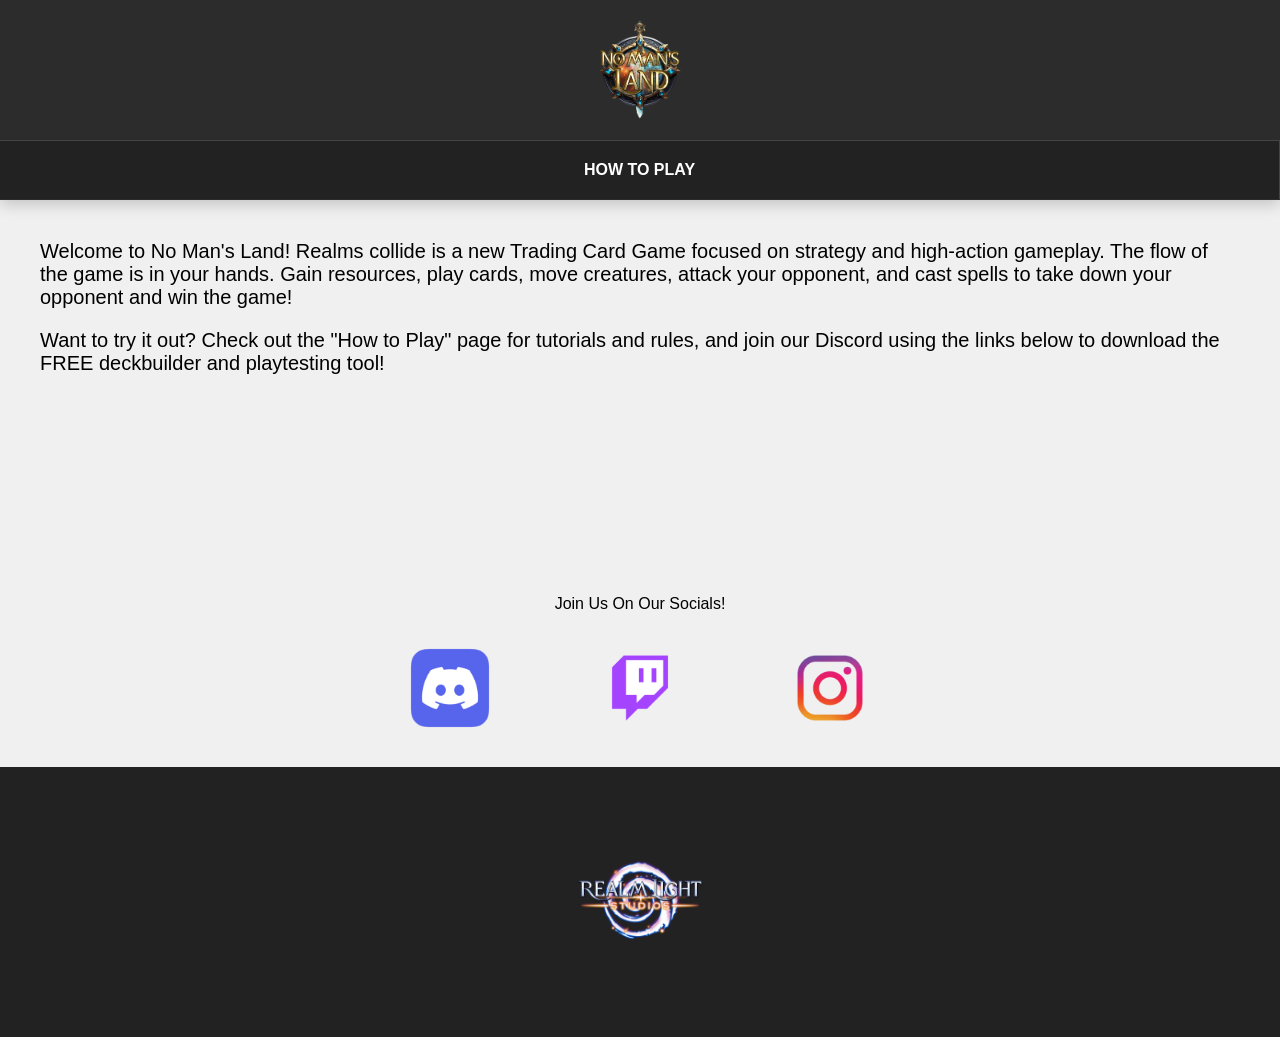
<file: Code/index.html>
<!DOCTYPE html>
<html>
    <head>
        <meta charset="UTF-8">
        <link rel="icon" type="image/png" href="../Assets/NML_Final_Logo.png">
        <title>No Man's Land</title>
        <link rel="stylesheet" href="style.css">
    </head>
    <body>
        <header class="main-banner">
            <div class="banner-content">
                <div class="logo">
                    <img src="../Assets/NML_Final_Logo.png" alt="Game Logo" class="banner-logo-img">
                </div>

                <nav class="banner-buttons">
                    <a href="rules.html" class="nav-btn">How To Play</a>
                </nav>
            </div>
        </header>

        <main class="content">
            <div class="welcome-text-container">
                <div> Welcome to No Man's Land! Realms collide is a new Trading Card Game focused on strategy and high-action gameplay. The flow of the game is in your hands.
                    Gain resources, play cards, move creatures, attack your opponent, and cast spells to take down your opponent and win the game!      
                </div>
                <div>
                    Want to try it out? Check out the "How to Play" page for tutorials and rules, and join our Discord using the links below to download the FREE deckbuilder and playtesting tool!
                </div>
            </div>
            <div class="links-container">
                <div>Join Us On Our Socials!</div>
                <div class="links">
                <a href="https://discord.gg/ymBTwPd3w2" class="social-link">
                    <img src="../Assets/discord-logo.png" alt="discord logo" class="social-logo-img">
                </a>
                <a href="https://www.twitch.tv/nml_gaming" class="social-link">
                    <img src="../Assets/twitch-logo.png" alt="twitch logo" class="social-logo-img">
                </a>
                <a href="https://www.instagram.com/nomanslandtcg/" class="social-link">
                    <img src="../Assets/insta-logo.png" alt="instagram logo" class="social-logo-img">
                </a>
                </div>
            </div>
        </main>
        <div class="RLS-logo">
            <img src="../Assets/RLS_Logo.png" alt="RLS Logo" class="RLS-logo-img">
        </div>
    </body>
</html>
</file>
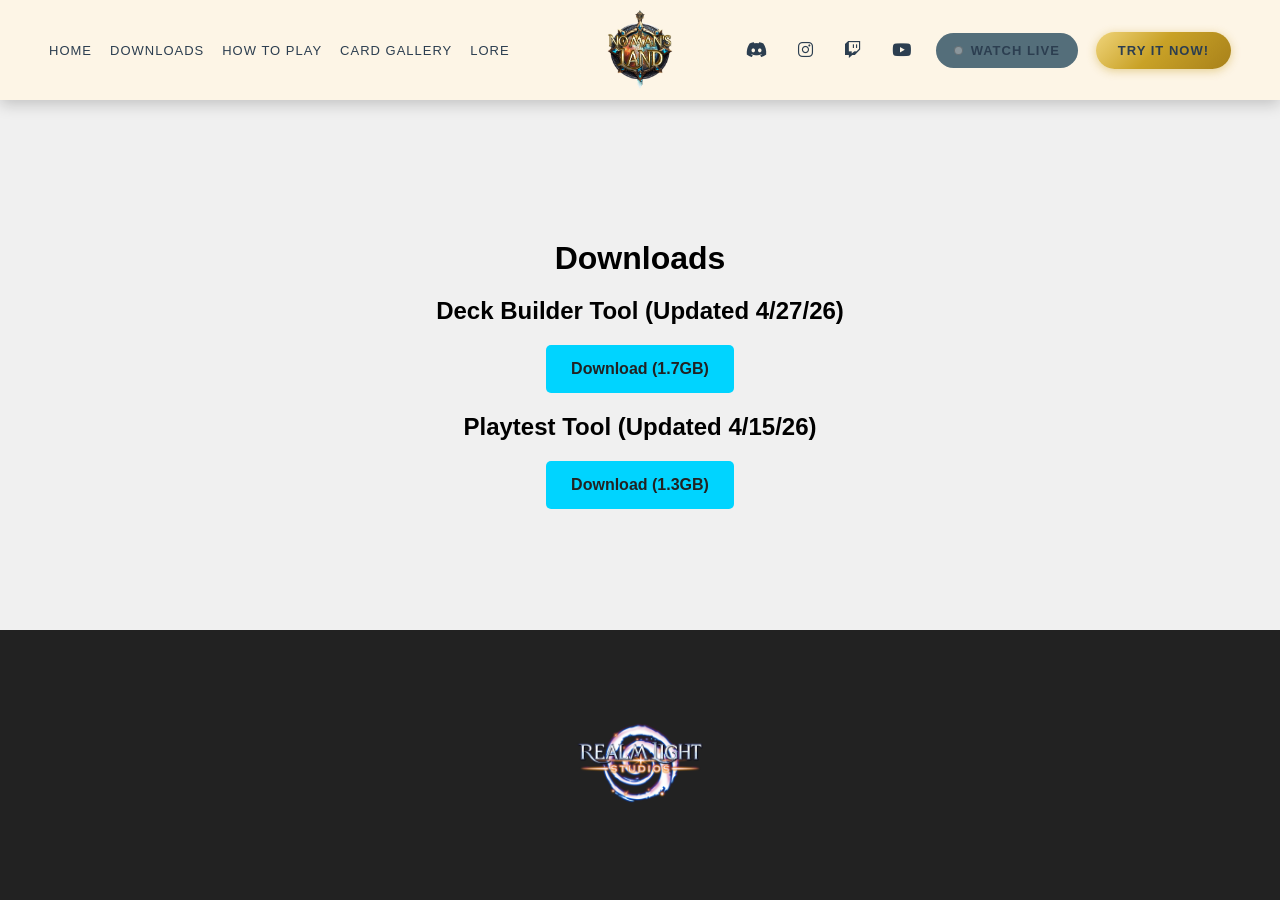
<file: downloads/index.html>
<!DOCTYPE html>
<html>
    <head>
        <meta charset="UTF-8">
        <link rel="icon" type="image/png" href="../Assets/NML_Final_Logo.png">
        <title>No Man's Land</title>
        <link rel="stylesheet" href="https://cdnjs.cloudflare.com/ajax/libs/font-awesome/6.5.1/css/all.min.css">
        <link rel="stylesheet" href="../style.css">
        <meta name="viewport" content="width=device-width, initial-scale=1.0">
    </head>
    <body>
        <header class="main-banner">
            <nav class="main-nav">
                <div class="nav-section nav-left">
                    <a href="../">Home</a>
                    <a href="../downloads/">Downloads</a>
                    <a href="../how-to-play/">How to Play</a>
                    <a href="../card-gallery/">Card Gallery</a>
                    <a href="../lore/">Lore</a>
                </div>

                <div class="nav-logo">
                    <img src="../Assets/NML_Final_Logo.png" alt="No Man's Land">
                </div>

                <div class="nav-section nav-right">
                    <a href="https://discord.gg/ymBTwPd3w2" target="_blank" rel="noopener" aria-label="Discord"><i class="fa-brands fa-discord"></i></a>
                    <a href="https://www.instagram.com/nomanslandtcg/" target="_blank" rel="noopener" aria-label="Instagram"><i class="fa-brands fa-instagram"></i></a>
                    <a href="https://www.twitch.tv/nomanslandtcg" target="_blank" rel="noopener" aria-label="Twitch"><i class="fa-brands fa-twitch"></i></a>
                    <a href="https://www.youtube.com/@NoMansLandTCG" target="_blank" rel="noopener" aria-label="YouTube"><i class="fa-brands fa-youtube"></i></a>
                    <a class="watch-live-btn" href="https://www.twitch.tv/nomanslandtcg" target="_blank" rel="noopener"><span class="live-dot" aria-hidden="true"></span>WATCH LIVE</a>
                    <a class="try-now-btn" href="https://play.nomanslandtcg.com">Try It Now!</a>
                </div>
            </nav>
            <div class="hamburger" onclick="toggleMenu()">
                <i class="fa-solid fa-bars"></i>
            </div>

            <div id="mobileMenu" class="mobile-nav">
                <div class="mobile-links">
                    <a href="../">Home</a>
                    <a href="../downloads/">Downloads</a>
                    <a href="../how-to-play/">How to Play</a>
                    <a href="../card-gallery/">Card Gallery</a>
                    <a href="../lore/">Lore</a>
                </div>

                <div class="mobile-footer">
                    <div class="social-row">
                        <a href="https://discord.gg/ymBTwPd3w2" target="_blank" rel="noopener" aria-label="Discord"><i class="fa-brands fa-discord"></i></a>
                        <a href="https://www.instagram.com/nomanslandtcg/" target="_blank" rel="noopener" aria-label="Instagram"><i class="fa-brands fa-instagram"></i></a>
                        <a href="https://www.twitch.tv/nomanslandtcg" target="_blank" rel="noopener" aria-label="Twitch"><i class="fa-brands fa-twitch"></i></a>
                        <a href="https://www.youtube.com/@NoMansLandTCG" target="_blank" rel="noopener" aria-label="YouTube"><i class="fa-brands fa-youtube"></i></a>
                    </div>
                    <a class="try-now-btn" href="https://play.nomanslandtcg.com">Try It Now!</a>
                    <a class="watch-live-btn" href="https://www.twitch.tv/nomanslandtcg" target="_blank" rel="noopener"><span class="live-dot" aria-hidden="true"></span>WATCH LIVE</a>
                </div>
            </div>
        </header>

        <main class="content">
            <div class="downloads-container">
                <h1>Downloads</h1>
                <h2>Deck Builder Tool (Updated 4/27/26)</h2>
                    <a href="https://drive.google.com/file/d/1N181UV64yaGuAPT2AQd58Dts3utvzU95/view?usp=drive_link" target="_blank" class="download-btn"> Download (1.7GB)
                    </a>
                <h2>Playtest Tool (Updated 4/15/26)</h2>
                    <a href="https://drive.google.com/file/d/1qZ88FuMvKikA5ITnIXZT-iOIHxzTMVad/view?usp=drive_link" target="_blank" class="download-btn"> Download (1.3GB)
                    </a>
            </div>
        </main>
        <div class="RLS-logo">
            <img src="../Assets/RLS_Logo.png" alt="RLS Logo" class="RLS-logo-img" fetchpriority="high" loading="eager">
        </div>

        <script>
        function toggleMenu() {
            const menu = document.getElementById('mobileMenu');
            if (!menu) return;
            menu.classList.toggle('active');
        }
        </script>
    <script src="../live-status.js" defer></script>
    </body>
</html>
</file>
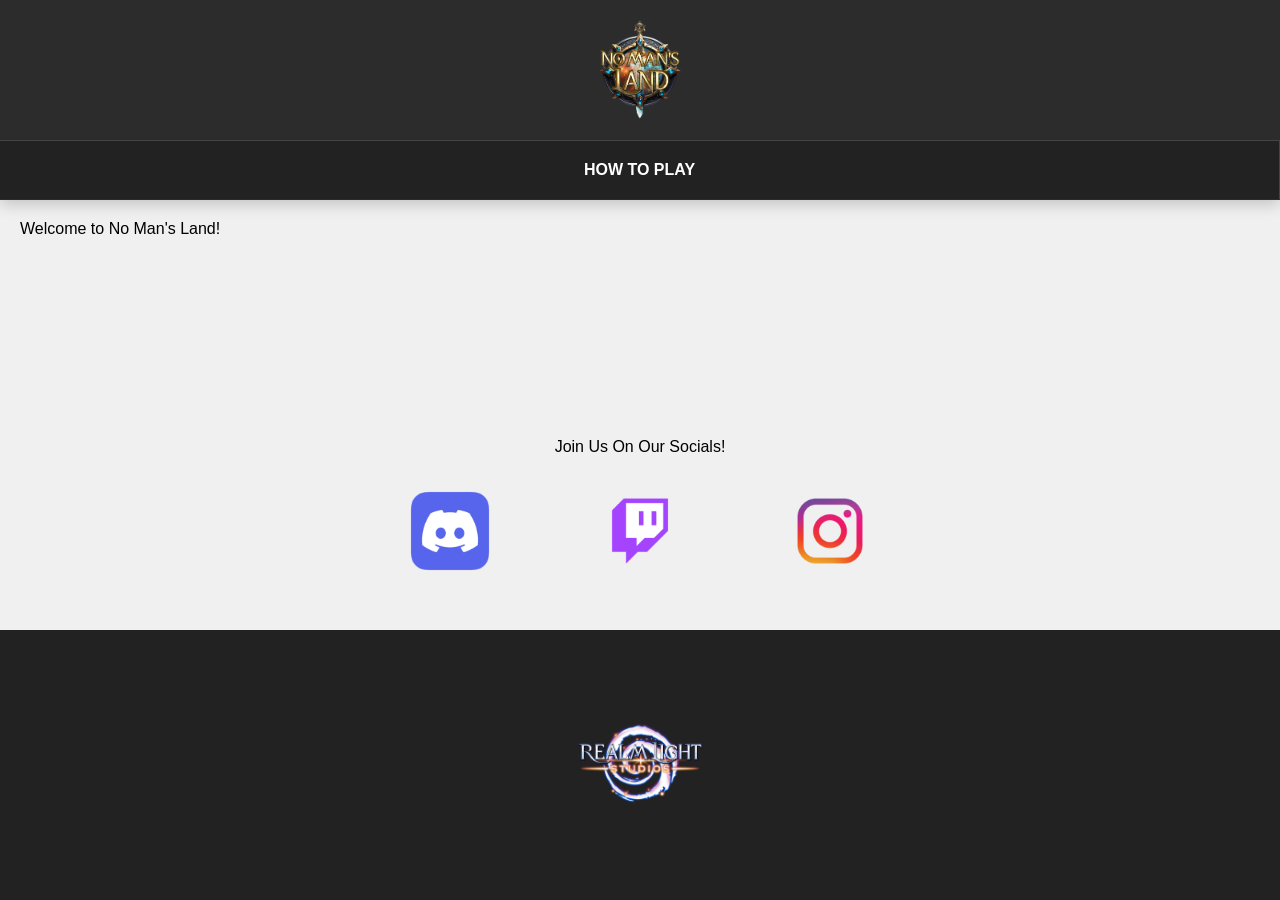
<file: Code/home.html>
<!DOCTYPE html>
<html>
    <head>
        <meta charset="UTF-8">
        <link rel="icon" type="image/png" href="../Assets/NML_Final_Logo.png">
        <title>No Man's Land</title>
        <link rel="stylesheet" href="style.css">
    </head>
    <body>
        <header class="main-banner">
            <div class="banner-content">
                <div class="logo">
                    <img src="../Assets/NML_Final_Logo.png" alt="Game Logo" class="banner-logo-img">
                </div>

                <nav class="banner-buttons">
                    <a href="rules.html" class="nav-btn">How To Play</a>
                </nav>
            </div>
        </header>

        <main class="content">
            <p>Welcome to No Man's Land!</p>
            <div class="links-container">
                <div>Join Us On Our Socials!</div>
                <div class="links">
                <a href="https://discord.gg/ymBTwPd3w2" class="social-link">
                    <img src="../Assets/discord-logo.png" alt="discord logo" class="social-logo-img">
                </a>
                <a href="https://www.twitch.tv/nml_gaming" class="social-link">
                    <img src="../Assets/twitch-logo.png" alt="twitch logo" class="social-logo-img">
                </a>
                <a href="https://www.instagram.com/nomanslandtcg/" class="social-link">
                    <img src="../Assets/insta-logo.png" alt="instagram logo" class="social-logo-img">
                </a>
                </div>
            </div>
        </main>
        <div class="RLS-logo">
            <img src="../Assets/RLS_Logo.png" alt="RLS Logo" class="RLS-logo-img">
        </div>
        
    </body>
</html>
</file>
<file: Code/style.css>
/* 1. Basic Reset */
* {
    margin: 0;
    padding: 0;
    box-sizing: border-box; /* This keeps padding from breaking widths */
}

body {
    font-family: 'Segoe UI', Tahoma, Geneva, Verdana, sans-serif;
    background-color: #f0f0f0;
    display: flex;
    flex-direction: column;
    min-height: 100vh; /* Force body to be at least the height of the screen */
    margin: 0;
}

/* 2. The Floating Banner */
.main-banner {
    position: fixed;
    top: 0;
    width: 100%;
    height: 200px; /* Increased height for logo + buttons */
    background-color: rgba(33, 33, 33, 0.95); /* Slight transparency */
    backdrop-filter: blur(5px); /* Blurs content behind the banner */
    color: white;
    z-index: 9999;
    box-shadow: 0 4px 15px rgba(0,0,0,0.2);
    display: flex;
    flex-direction: column;  /* Centers content vertically */
}
.banner-content {
    width: 100%;
    display: flex;
    text-align: center;
    flex-direction: column;
}

.logo {
    font-size: 24px;
    letter-spacing: 2px;
    margin-bottom: 20px;
    margin-top: 20px;
    color: #00d4ff;
}

/* 4. Button Styling */
.banner-buttons {
    display: flex;        /* Put buttons side-by-side */
    width: 100%;          /* Stretch container to full width */
}

/* The Buttons themselves */
.nav-btn {
    flex: 1;              /* Each button takes up 50% of the width */
    padding: 20px;   /* Vertical height for the buttons */
    cursor: pointer;
    background: #222;
    color: white;
    border: none;         /* Remove default borders */
    border-top: 1px solid #444; /* Subtle line separating logo from buttons */
    font-weight: bold;
    text-transform: uppercase;
    transition: background 0.3s;
    display: flex;
    align-items: center;
    justify-content: center;
}

/* Add a border between the two buttons */
.nav-btn:first-child {
    border-right: 1px solid #444;
}

.nav-btn:hover {
    background-color: whitesmoke;
    color: #000;
}
/* 5. Space for the Content */
.content {
    flex: 1; /* This "pushes" the footer down */
    padding-top: 220px; /* Space for your floating banner */
    padding-left: 20px;
    padding-right: 20px;
}
.banner-logo-img {
    height: 100px;       /* Control the size here */
    width: auto;        /* Prevents squishing */
    display: block;
    margin: 0 auto;
    transition: transform 0.3s ease; /* Smooth hover effect */
}

.banner-logo-img:hover {
    transform: scale(1.05); /* Makes it pop slightly when hovered */
}

a.nav-btn {
    text-decoration: none; /* Remove underline from links */
}
.links-container {
    display: flex;
    align-items: center;
    justify-content: center;
    flex-direction: column;
    margin-top: 200px;
}
.links {
    display: flex;
    justify-content: center;
    gap: 20px; /* Space between logos */
}
.social-logo-img {
    height: 150px;       /* Control the size here */
    width: auto;        /* Prevents squishing */
    display: inline-block;
    margin: 0 10px;
    padding: 10px;
    transition: transform 0.3s ease; /* Smooth hover effect */
}
.social-logo-img:hover {
    transform: scale(1.1); /* Makes it pop slightly when hovered */
}

.RLS-logo {
    width: auto;        /* Prevents squishing */
    display: flex;
    padding: 10px;
    align-items: center;
    justify-content: center;
    background-color: #222;
}
.RLS-logo-img {
    height: 250px;       /* Control the size here */
    width: auto;        /* Prevents squishing */
    display: inline-block;
    margin: 0 10px;
    padding: 10px;
    transition: transform 0.3s ease; /* Smooth hover effect */
}
/* Container for each dropdown */
.rule-section {
    background: white;
    margin-bottom: 10px;
    border-radius: 8px;
    overflow: hidden;
    box-shadow: 0 2px 5px rgba(0,0,0,0.1);
    border: 1px solid #ddd;
}

/* The "Header" of the dropdown */
summary {
    padding: 15px;
    font-weight: bold;
    cursor: pointer;
    background-color: #222;
    color: whitesmoke;
    list-style: none; 
}

/* Adding a custom indicator (optional) */
summary::before {
    content: "▶ ";
    display: inline-block;
    transition: transform 0.2s;
}

/* Rotates the arrow when the section is open */
details[open] summary::before {
    transform: rotate(90deg);
}

/* The text inside */
.rule-content {
    padding: 20px;
    line-height: 1.6;
    color: #333;
    border-top: 1px solid #eee;
}

.rule-content ul {
    padding-left: 20px;
}
.header-container{
    display: flex;
    justify-content: center;
    border-bottom: 1px solid #000;
    padding-bottom: 10px;
    margin-bottom: 10px;
}
.rules-header{
    display: flex;
    justify-content: center;
    padding: 10px;
}
.tutorial-container{
    display: flex;
    justify-content: center;
    padding: 10px;
}
.welcome-text-container{
    display: flex;
    justify-content: center;
    flex-direction: column;
    padding: 20px;
    gap: 20px;
    font-size: 20px;
}
</file>
<file: style.css>
/* 1. Basic Reset */
* {
    margin: 0;
    padding: 0;
    box-sizing: border-box; 
}
html, body {
    width: 100%;
    overflow-x: hidden; /* Prevents the horizontal scroll */
    margin: 0;
    padding: 0;
}

/* Removed legacy mobile/banner CSS to keep only the new navbar/hamburger rules at the
   bottom of this file. */
body {
    font-family: 'Segoe UI', Tahoma, Geneva, Verdana, sans-serif;
    background-color: #f0f0f0;
    display: flex;
    flex-direction: column;
    min-height: 100vh; /* Force body to be at least the height of the screen */
    margin: 0;
}

/* 2. The Floating Banner */
.main-banner {
   position: fixed;
    top: 0;      /* Force it to the absolute top */
    left: 0;     /* Force it to the absolute left */
    width: 100%;
    min-height: 100px;
    margin: 0;   /* Remove any accidental margins */
    z-index: 9999;
    backdrop-filter: blur(5px); /* Blurs content behind the banner */
    color: white;
    z-index: 9999;
    box-shadow: 0 4px 15px rgba(0,0,0,0.2);
    display: flex;
    flex-direction: column;
}

/* The Buttons themselves */
.nav-btn {
    flex: 1;
    padding: 20px;   /* Vertical height for the buttons */
    cursor: pointer;
    background: #222;
    color: white;
    border: none;
    border-top: 1px solid #444; 
    font-weight: bold;
    text-transform: uppercase;
    transition: background 0.3s;
    display: flex;
    align-items: center;
    justify-content: center;
}



.nav-btn:hover {
    background-color: whitesmoke;
    color: #000;
}

.content {
    flex: 1; 
    padding-top: 220px; /* Space for your floating banner */
    padding-left: 20px;
    padding-right: 20px;
}
a.nav-btn {
    text-decoration: none; 
}
/* Removed legacy banner elements (banner-content, logo, banner-logo-img, banner-buttons,
   legacy site-wide links block) to avoid conflict with new `.main-nav` implementation. */

.RLS-logo {
    width: auto;        /* Prevents squishing */
    display: flex;
    padding: 10px;
    align-items: center;
    justify-content: center;
    background-color: #222;
}
.RLS-logo-img {
    height: 250px;       /* Control the size here */
    width: auto;        /* Prevents squishing */
    display: inline-block;
    margin: 0 10px;
    padding: 10px;
    transition: transform 0.3s ease; /* Smooth hover effect */

}
.rule-section {
    background: white;
    margin-bottom: 10px;
    border-radius: 8px;
    overflow: hidden;
    box-shadow: 0 2px 5px rgba(0,0,0,0.1);
    border: 1px solid #ddd;
}

.rule-section > summary {
    padding: 15px;
    font-weight: bold;
    cursor: pointer;
    background-color: #222;
    color: whitesmoke;
    list-style: none; 
}

.rule-section > summary::before {
    content: "▶ ";
    display: inline-block;
    transition: transform 0.2s;
}

/* Rotates the arrow when the section is open */
.rule-section[open] > summary::before {
    transform: rotate(90deg);
}

/* Safety: keep hamburger hidden on desktop even if other rules are injected */
@media (min-width: 601px) {
    .hamburger-menu { display: none !important; }
    .banner-buttons { display: flex !important; }
}

.rule-content {
    padding: 20px;
    line-height: 1.6;
    color: #333;
    border-top: 1px solid #eee;
}

.rule-content ul {
    padding-left: 20px;
}
.header-container{
    display: flex;
    justify-content: center;
    border-bottom: 1px solid #000;
    padding-bottom: 10px;
    margin-bottom: 10px;
}
.rules-header{
    display: flex;
    justify-content: center;
    padding: 10px;
}
.tutorial-container{
    display: flex;
    justify-content: center;
    padding: 10px;
    flex-direction: column;
    align-items: center;
    text-align: center;
}

.video-container {
    display: flex;
    justify-content: center;
    width: 100%;
    padding: 0 10px;
}

.video-container iframe {
    width: 100%;
    max-width: 900px;
    aspect-ratio: 16 / 9;
    height: auto;
    border: 0;
}
.welcome-text-container{
    display: flex;
    justify-content: center;
    flex-direction: column;
    padding: 20px;
    gap: 20px;
    font-size: 20px;
    text-align: center;
}
.downloads-container{
    margin-top: 20px;
    display: flex;
    justify-content: center;
    align-items: center;
    flex-direction: column;
    gap: 20px;
}
.download-btn {
    background-color: #00d4ff; /* A bright "Action" color */
    color: #222;
    padding: 15px 25px;
    text-decoration: none;
    font-weight: bold;
    border-radius: 5px;
    display: inline-block;
    transition: transform 0.2s;
}

.download-btn:hover {
    transform: scale(1.05);
}

.main-nav {
    display: flex;
    align-items: center;
    justify-content: space-between;
    padding: 10px 40px;
    background-color: #fdf5e6; /* That cream/off-white color */
    position: fixed;
    top: 0;
    width: 100%;
    box-sizing: border-box;
    z-index: 1000;
    height: 100px;
}

.nav-section {
    display: flex;
    align-items: center;
    flex-wrap: nowrap;
}

/* Style the text links */
.nav-section a {
    text-decoration: none;
    color: #2c3e50;
    font-family: 'Montserrat', sans-serif; /* Or your chosen font */
    font-size: 14px;
    margin: 0 15px;
    text-transform: uppercase;
    letter-spacing: 1px;
    white-space: nowrap;
}

/* The Logo */
.nav-logo img {
    height: 80px; /* Adjust based on your image size */
    width: auto;
    position: absolute;
    left: 50%;
    top: 50%;
    transform: translate(-50%, -50%);
}
.nav-right i {
    color: #2c3e50; /* Dark blue-grey matching the text */
    font-size: 18px;
    margin: 0 10px;
    cursor: pointer;
    transition: color 0.2s;
}

.nav-right i:hover {
    color: #546e7a; /* Muted hover color */
}

/* The "Watch Live" Button */
.watch-live-btn {
    display: inline-flex;
    align-items: center;
    justify-content: center;
    text-decoration: none;
    background-color: #546e7a; /* Muted blue-grey */
    color: white;
    border: none;
    padding: 12px 24px;
    border-radius: 25px;
    font-weight: bold;
    cursor: pointer;
    margin-left: 20px;
}
/* The "Try It Now!" call to action */
.try-now-btn {
    display: inline-flex;
    align-items: center;
    justify-content: center;
    text-decoration: none;
    color: #1a1209;
    background: linear-gradient(135deg, #f0d47a 0%, #c9a227 45%, #a8811a 100%);
    border: none;
    padding: 14px 30px;
    border-radius: 25px;
    font-size: 16px;
    font-weight: bold;
    letter-spacing: 0.5px;
    text-transform: uppercase;
    white-space: nowrap;
    cursor: pointer;
    margin-left: 16px;
    box-shadow: 0 2px 10px rgba(201, 162, 39, 0.45);
    transition: transform 0.2s ease, box-shadow 0.25s ease, filter 0.25s ease;
    animation: try-now-pulse 2.6s ease-in-out infinite;
}

.try-now-btn:hover {
    transform: translateY(-2px);
    filter: brightness(1.08);
    box-shadow: 0 6px 20px rgba(201, 162, 39, 0.6);
    animation: none;
}

.try-now-btn:active {
    transform: translateY(0);
}

@keyframes try-now-pulse {
    0%, 100% { box-shadow: 0 2px 10px rgba(201, 162, 39, 0.45); }
    50%      { box-shadow: 0 2px 10px rgba(201, 162, 39, 0.45), 0 0 18px rgba(201, 162, 39, 0.7); }
}

@media (prefers-reduced-motion: reduce) {
    .try-now-btn { animation: none; }
}

/* Hide hamburger and mobile menu on Desktop */
.hamburger, .mobile-nav {
    display: none;
}

/* The centred logo is absolutely positioned, so the link rows have to stay
   clear of it themselves. Tighten spacing on narrower desktops so the nav
   still fits alongside both the "Watch Live" and "Try It Now" buttons. */
@media (min-width: 1151px) and (max-width: 1400px) {
    .nav-section a {
        font-size: 13px;
        margin: 0 9px;
    }
    .nav-right i {
        font-size: 17px;
        margin: 0 6px;
    }
    .watch-live-btn {
        padding: 10px 18px;
        margin-left: 12px;
    }
    .try-now-btn {
        padding: 11px 22px;
        font-size: 14px;
        margin-left: 12px;
    }
}

@media (max-width: 1150px) {
    /* Show the hamburger */
    .hamburger {
        display: flex;
        align-items: center;
        justify-content: center;
        position: absolute;
        right: 20px;
        top: 50%;
        transform: translateY(-50%);
        z-index: 10001;
        color: #2c3e50;
        font-size: 24px;
        line-height: 1;
        cursor: pointer;
    }

    .hamburger i {
        display: block;
        line-height: 1;
    }

    /* Hide the regular desktop links */
    .nav-left, .nav-right {
        display: none;
    }

    /* Style the Mobile Drawer */
    .mobile-nav {
        display: flex; /* We'll use JS to toggle this */
        flex-direction: column;
        position: fixed;
        top: 0;
        right: -100%; /* Start hidden off-screen to the right */
        width: 100%;
        height: 100vh;
        background-color: #fdf5e6;
        z-index: 9999;
        transition: right 0.3s ease; /* Smooth slide effect */
        padding: 20px;
    }

    /* When active, slide in */
    .mobile-nav.active {
        right: 0;
    }

    /* Layout the links vertically */
    .mobile-links {
        display: flex;
        flex-direction: column;
        align-items: center;
        margin-top: 50px;
    }

    .mobile-links a {
        font-size: 28px; /* Big and tappable like your screenshot */
        margin: 15px 0;
        text-decoration: none;
        color: #2c3e50;
    }
    .mobile-footer {
    margin-top: auto;
    text-align: center;
    padding-bottom: 100px;
    }

    .social-row {
        font-size: 24px;
        margin-bottom: 20px;
    }

    .social-row i {
        color: #2c3e50;
        margin: 0 15px;
    }

    /* CTA in the mobile drawer, above "Watch Live" */
    .mobile-footer .try-now-btn {
        margin: 0 0 16px 0;
        padding: 16px 44px;
        font-size: 20px;
    }
}

/* ── Twitch live indicator on the WATCH LIVE button ── */
.watch-live-btn { position: relative; }
.watch-live-btn .live-dot {
    display: inline-block;
    width: 9px;
    height: 9px;
    border-radius: 50%;
    margin-right: 8px;
    flex: 0 0 auto;
    background: #8a969c;                    /* muted: channel offline */
    box-shadow: inset 0 0 0 1px rgba(0,0,0,0.25);
    transition: background 0.3s ease, box-shadow 0.3s ease;
}
.watch-live-btn.is-live {
    background-color: #9146ff;              /* Twitch purple when streaming */
}
.watch-live-btn.is-live .live-dot {
    background: #ff3b3b;
    box-shadow: 0 0 0 0 rgba(255, 59, 59, 0.7);
    animation: live-pulse 1.6s ease-out infinite;
}
@keyframes live-pulse {
    0%   { box-shadow: 0 0 0 0 rgba(255, 59, 59, 0.7); }
    70%  { box-shadow: 0 0 0 7px rgba(255, 59, 59, 0); }
    100% { box-shadow: 0 0 0 0 rgba(255, 59, 59, 0); }
}
@media (prefers-reduced-motion: reduce) {
    .watch-live-btn.is-live .live-dot { animation: none; box-shadow: 0 0 6px rgba(255, 59, 59, 0.8); }
}
</file>
